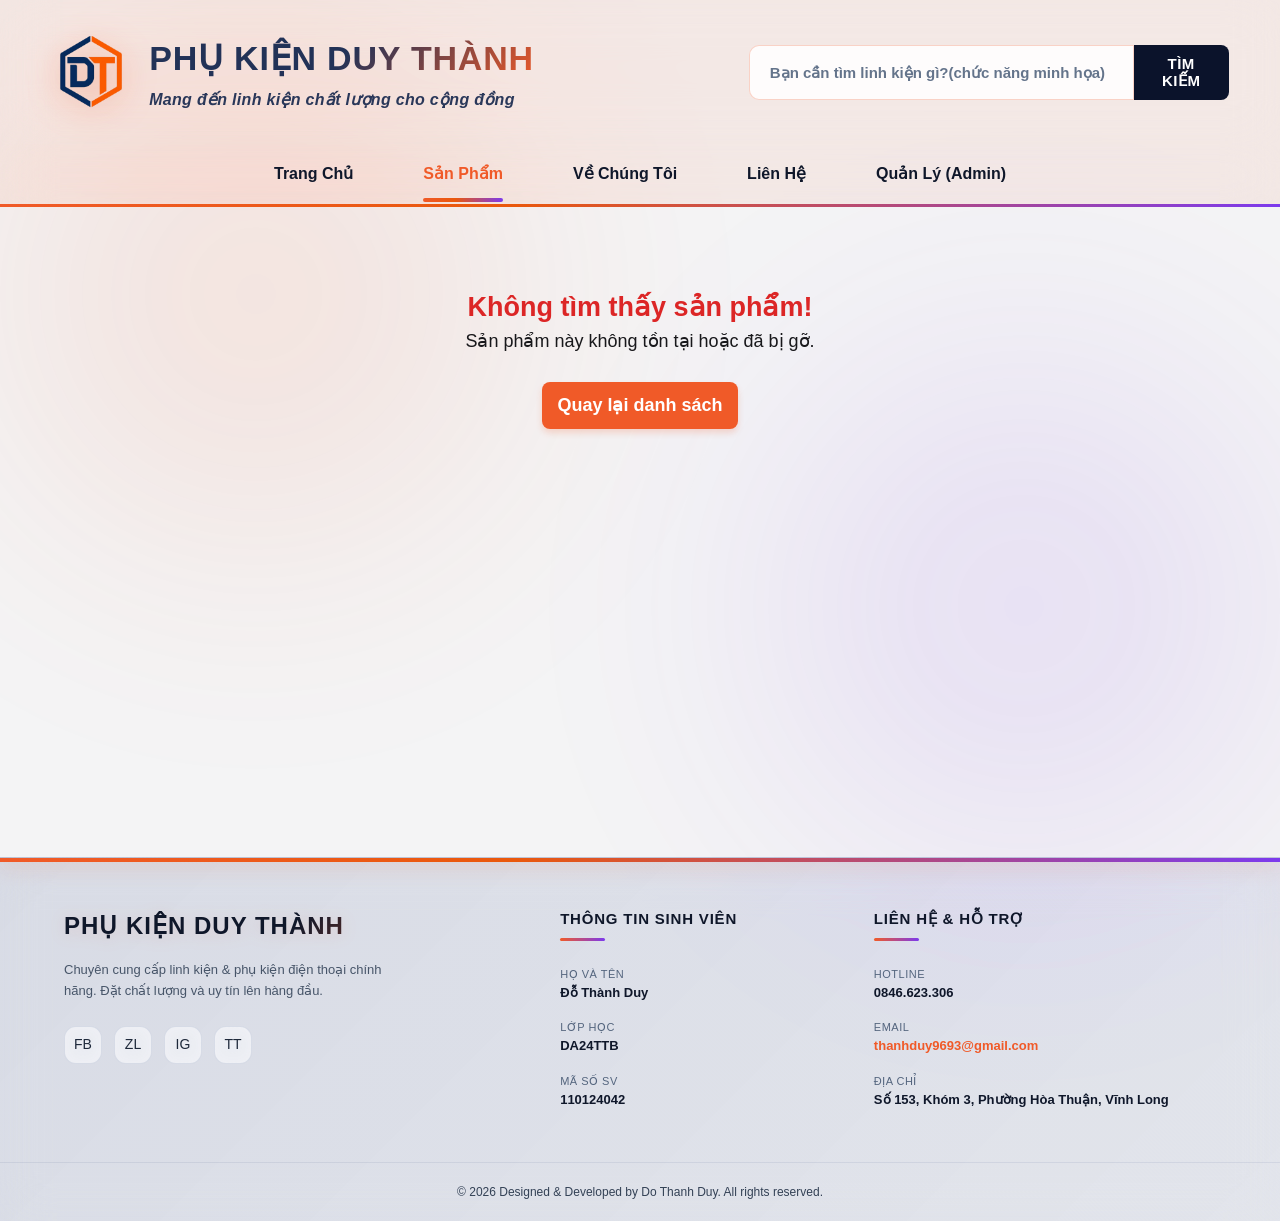
<file: html/chi-tiet.html>
<!DOCTYPE html>
<html lang="vi">
<head>
    <meta charset="UTF-8">
    <meta name="viewport" content="width=device-width, initial-scale=1.0">
    <title>Chi Tiết Sản Phẩm - PHỤ KIỆN DUY THÀNH</title>
    <link rel="stylesheet" href="../css/style.css">
</head>
<body>

<header>
    <div class="container header-container">
        <div class="logo-box">
            <a href="../index.html">
                <img src="../assets/logo.png" alt="PhoneParts Studio Logo" class="logo">
                <div class="brand-text">
                    <h1 class="shop-name">PHỤ KIỆN DUY THÀNH</h1>
                    <span class="slogan">Mang đến linh kiện chất lượng cho cộng đồng</span>
                </div>
            </a>
        </div>

        <div class="search-box">
            <input type="text" placeholder="Bạn cần tìm linh kiện gì?(chức năng minh họa)">
            <button class="btn-search" onclick="alert('Hiện tại không tìm thấy sản phẩm phù hợp!')">
                Tìm kiếm
            </button>
        </div>
    </div>
</header>


    <nav class="main-nav">
        <ul class="nav-links">
            <li><a href="../index.html">Trang Chủ</a></li>
            <li><a href="san-pham.html" class="active">Sản Phẩm</a></li>
            <li><a href="gioi-thieu.html">Về Chúng Tôi</a></li>
            <li><a href="lien-he.html">Liên Hệ</a></li>
            <li><a href="#" onclick="kiemTraAdmin()">Quản Lý (Admin)</a></li>
        </ul>
    </nav>

    <main class="container">

       <div id="error-message" style="display: none; text-align: center; padding: 50px;">
           <h2 style="color: #dc2626;">Không tìm thấy sản phẩm!</h2>
           <p>Sản phẩm này không tồn tại hoặc đã bị gỡ.</p>
           <br>
           <a href="san-pham.html" class="btn">Quay lại danh sách</a>
       </div>


        <div id="detail-content">
            </div>
    </main>

<footer class="main-footer">
    <div class="footer-container">
        <div class="footer-brand-col">
            <h3 class="footer-logo-text">PHỤ KIỆN DUY THÀNH</h3>
            <p class="footer-slogan">Chuyên cung cấp linh kiện & phụ kiện điện thoại chính hãng. Đặt chất lượng và uy tín lên hàng đầu.</p>
            <div class="social-links">
                <a href="http://facebook.com/tkszry" target="_blank" rel="noopener noreferrer" title="Facebook">FB</a>
                <a href="https://zalo.me" target="_blank" rel="noopener noreferrer" title="Zalo">ZL</a>
                <a href="https://www.instagram.com/_thnhrj.dt?igsh=eWxtN2J1NXJzdHN6" target="_blank" rel="noopener noreferrer" title="Instagram">IG</a>
                <a href="https://www.tiktok.com/@dodododo36206?_r=1&_t=ZS-970GPPRVYRe" target="_blank" rel="noopener noreferrer" title="TikTok">TT</a>
            </div>
        </div>

        <div class="footer-info-col">
            <h4 class="footer-heading">THÔNG TIN SINH VIÊN</h4>
            <ul class="footer-list">
                <li><span>Họ và tên</span> <strong>Đỗ Thành Duy</strong></li>
                <li><span>Lớp học</span> <strong>DA24TTB</strong></li>
                <li><span>Mã số SV</span> <strong>110124042</strong></li>
            </ul>
        </div>

        <div class="footer-info-col">
            <h4 class="footer-heading">LIÊN HỆ & HỖ TRỢ</h4>
            <ul class="footer-list">
                <li><span>Hotline</span> <strong>0846.623.306</strong></li>
                <li><span>Email</span> <a href="mailto:thanhduy9693@gmail.com">thanhduy9693@gmail.com</a></li>
                <li><span>Địa chỉ</span> <strong> Số 153, Khóm 3, Phường Hòa Thuận, Vĩnh Long</strong></li>            </ul>
        </div>
    </div>
    
    <div class="footer-bottom">
        <p>© 2026 Designed & Developed by Do Thanh Duy. All rights reserved.</p>
    </div>
</footer>


    <script src="../js/db.js"></script>
    <script src="../js/script.js"></script>

<div id="adminModal" class="modal-admin">

    <div class="modal-content-admin">

        <h3>Đăng nhập Admin</h3>
        <p style="color:#64748b; font-size:14px;">
         Mật khẩu demo: 123456</p>
       <input
       type="password"
       id="adminPassword"
       placeholder="Nhập mật khẩu">

        <div class="modal-buttons">

            <button
                class="btn btn-danger"
                onclick="dongAdminModal()">
                Quay lại
            </button>

            <button
                class="btn"
                onclick="xacNhanAdmin()">
                Xác nhận
            </button>

        </div>
    </div>
</div>
</body>
</html>
</file>
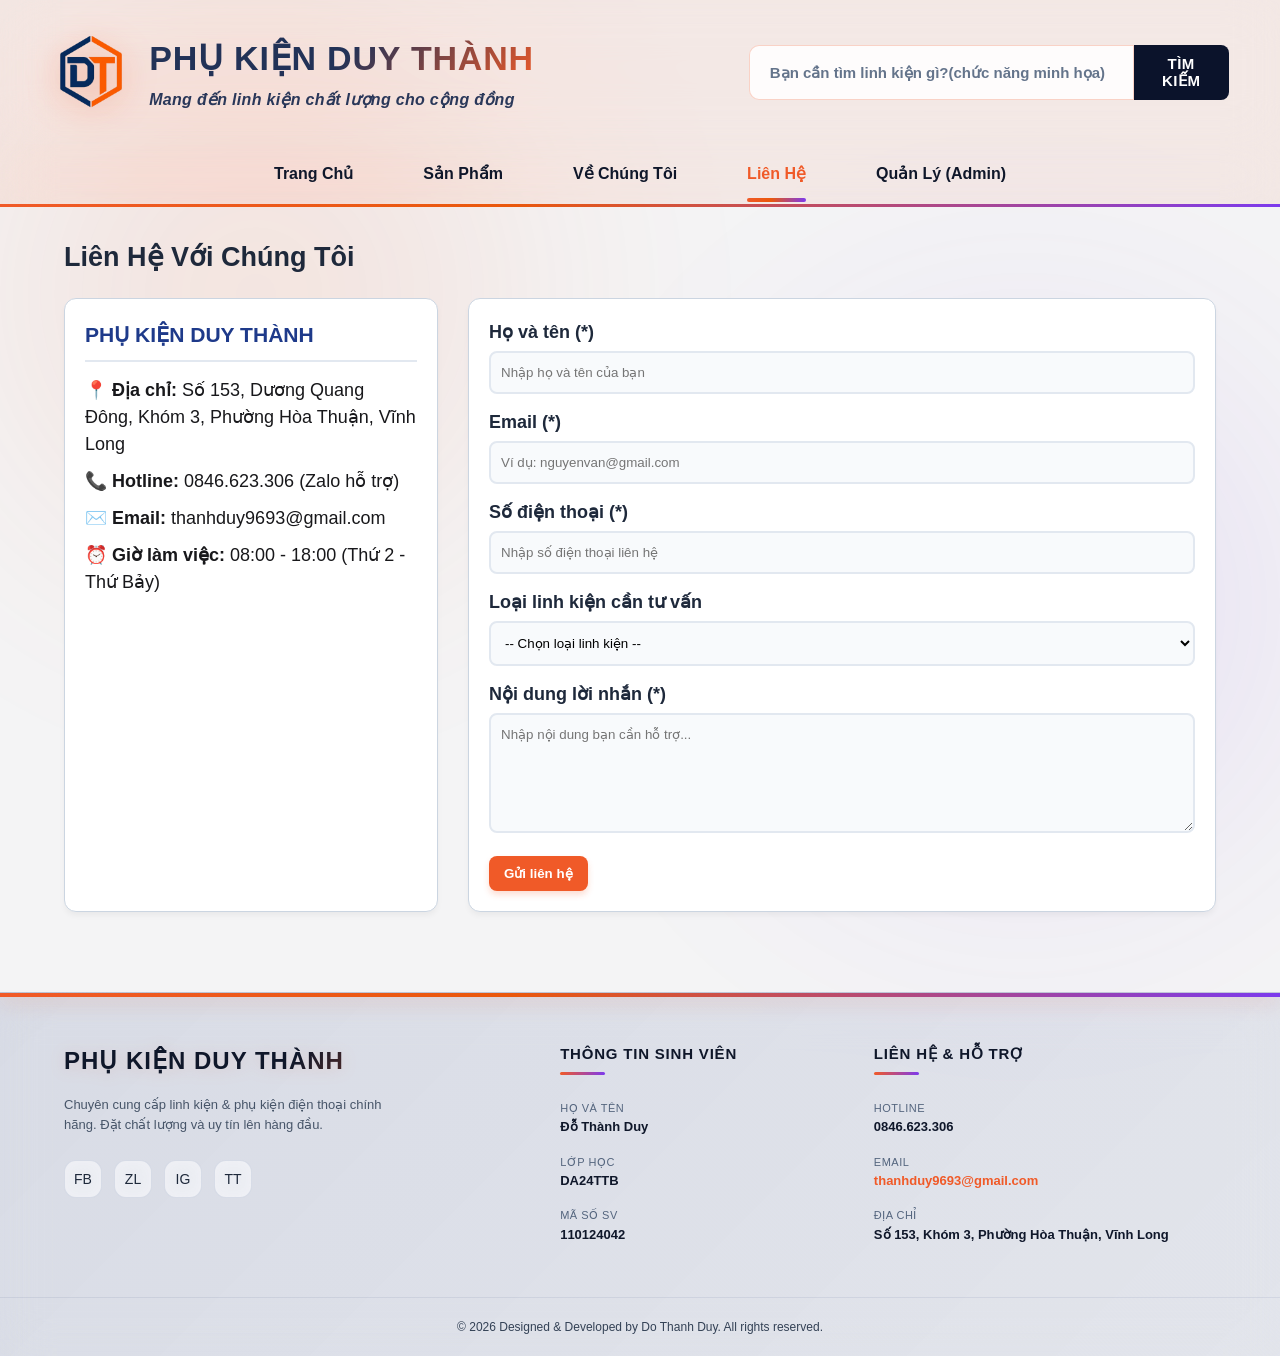
<file: html/lien-he.html>
<!DOCTYPE html>
<html lang="vi">
<head>
    <meta charset="UTF-8">
    <meta name="viewport" content="width=device-width, initial-scale=1.0">
    <title>Liên Hệ - PHỤ KIỆN DUY THÀNH</title>
    <link rel="stylesheet" href="../css/style.css">
</head>
<body>

<header>
    <div class="container header-container">
        <div class="logo-box">
            <a href="../index.html">
                <img src="../assets/logo.png" alt="PhoneParts Studio Logo" class="logo">
                <div class="brand-text">
                    <h1 class="shop-name">PHỤ KIỆN DUY THÀNH</h1>
                    <span class="slogan">Mang đến linh kiện chất lượng cho cộng đồng</span>
                </div>
            </a>
        </div>

        <div class="search-box">
            <input type="text" placeholder="Bạn cần tìm linh kiện gì?(chức năng minh họa)">
            <button class="btn-search" onclick="alert('Hiện tại không tìm thấy sản phẩm phù hợp!')">
                Tìm kiếm
            </button>
        </div>
    </div>
</header>


    <nav class="main-nav">
        <ul class="nav-links">
            <li><a href="../index.html">Trang Chủ</a></li>
            <li><a href="san-pham.html">Sản Phẩm</a></li>
            <li><a href="gioi-thieu.html">Về Chúng Tôi</a></li>
            <li><a href="lien-he.html" class="active">Liên Hệ</a></li>
            <li><a href="#" onclick="kiemTraAdmin()">Quản Lý (Admin)</a></li>
        </ul>
    </nav>

    <main class="container">
        <h2 style="margin-bottom: 20px; color: #1e293b;">Liên Hệ Với Chúng Tôi</h2>
        
        <div class="contact-layout">
            <div class="contact-info">
                <h3>PHỤ KIỆN DUY THÀNH</h3>
                <p style="margin-bottom: 10px;">📍 <strong>Địa chỉ:</strong> Số 153, Dương Quang Đông, Khóm 3, Phường Hòa Thuận, Vĩnh Long</p>
                <p style="margin-bottom: 10px;">📞 <strong>Hotline:</strong> 0846.623.306 (Zalo hỗ trợ)</p>
                <p style="margin-bottom: 10px;">✉️ <strong>Email:</strong> thanhduy9693@gmail.com</p>
                <p style="margin-bottom: 10px;">⏰ <strong>Giờ làm việc:</strong> 08:00 - 18:00 (Thứ 2 - Thứ Bảy)</p>
            </div>

            <div>
                <form id="contactForm">
                    <div class="form-group">
                        <label for="hoTen">Họ và tên (*)</label>
                        <input type="text" id="hoTen" placeholder="Nhập họ và tên của bạn">
                    </div>
                    
                    <div class="form-group">
                        <label for="email">Email (*)</label>
                        <input type="text" id="email" placeholder="Ví dụ: nguyenvan@gmail.com">
                    </div>

                    <div class="form-group">
                        <label for="soDienThoai">Số điện thoại (*)</label>
                        <input type="text" id="soDienThoai" placeholder="Nhập số điện thoại liên hệ">
                    </div>

                    <div class="form-group">
                        <label for="loaiTuVan">Loại linh kiện cần tư vấn</label>
                        <select id="loaiTuVan">
                            <option value="">-- Chọn loại linh kiện --</option>
                            <option value="man-hinh">Màn hình</option>
                            <option value="pin">Pin</option>
                            <option value="phu-kien">Phụ kiện (Sạc, Cáp, Ốp)</option>
                            <option value="khac">Khác</option>
                        </select>
                    </div>

                    <div class="form-group">
                        <label for="loiNhan">Nội dung lời nhắn (*)</label>
                        <textarea id="loiNhan" placeholder="Nhập nội dung bạn cần hỗ trợ..."></textarea>
                    </div>

                    <div id="formMessage" style="margin-bottom: 15px; font-weight: bold; display: none;"></div>

                    <button type="submit" class="btn">Gửi liên hệ</button>
                </form>
            </div>
        </div>
    </main>



<footer class="main-footer">
    <div class="footer-container">
        <div class="footer-brand-col">
            <h3 class="footer-logo-text">PHỤ KIỆN DUY THÀNH</h3>
            <p class="footer-slogan">Chuyên cung cấp linh kiện & phụ kiện điện thoại chính hãng. Đặt chất lượng và uy tín lên hàng đầu.</p>
            <div class="social-links">
                <a href="http://facebook.com/tkszry" target="_blank" rel="noopener noreferrer" title="Facebook">FB</a>
                <a href="https://zalo.me" target="_blank" rel="noopener noreferrer" title="Zalo">ZL</a>
                <a href="https://www.instagram.com/_thnhrj.dt?igsh=eWxtN2J1NXJzdHN6" target="_blank" rel="noopener noreferrer" title="Instagram">IG</a>
                <a href="https://www.tiktok.com/@dodododo36206?_r=1&_t=ZS-970GPPRVYRe" target="_blank" rel="noopener noreferrer" title="TikTok">TT</a>
            </div>
        </div>

        <div class="footer-info-col">
            <h4 class="footer-heading">THÔNG TIN SINH VIÊN</h4>
            <ul class="footer-list">
                <li><span>Họ và tên</span> <strong>Đỗ Thành Duy</strong></li>
                <li><span>Lớp học</span> <strong>DA24TTB</strong></li>
                <li><span>Mã số SV</span> <strong>110124042</strong></li>
            </ul>
        </div>

        <div class="footer-info-col">
            <h4 class="footer-heading">LIÊN HỆ & HỖ TRỢ</h4>
            <ul class="footer-list">
                <li><span>Hotline</span> <strong>0846.623.306</strong></li>
                <li><span>Email</span> <a href="mailto:thanhduy9693@gmail.com">thanhduy9693@gmail.com</a></li>
                <li><span>Địa chỉ</span> <strong> Số 153, Khóm 3, Phường Hòa Thuận, Vĩnh Long</strong></li>            </ul>
        </div>
    </div>
    
    <div class="footer-bottom">
        <p>© 2026 Designed & Developed by Do Thanh Duy. All rights reserved.</p>
    </div>
</footer>


    <script src="../js/db.js"></script>
    <script src="../js/script.js"></script>

<div id="adminModal" class="modal-admin">

    <div class="modal-content-admin">

        <h3>Đăng nhập Admin</h3>
        <p style="color:#64748b; font-size:14px;">
         Mật khẩu demo: 123456</p>
       <input
       type="password"
       id="adminPassword"
       placeholder="Nhập mật khẩu">

        <div class="modal-buttons">

            <button
                class="btn btn-danger"
                onclick="dongAdminModal()">
                Quay lại
            </button>

            <button
                class="btn"
                onclick="xacNhanAdmin()">
                Xác nhận
            </button>

        </div>
    </div>
</div>


</body>
</html>
</file>
<file: css/style.css>
/* =========================
   RESET & BODY
========================= */
:root {
    --chroma-gradient: linear-gradient(135deg, #F05A28, #7C3AED);
    --price-gradient: linear-gradient(135deg, #F05A28, #EF4444);
}

html, body {
    font-size: 18px !important; 
}

* { 
    margin: 0; 
    padding: 0; 
    box-sizing: border-box; 
}

body {
    font-family: 'Be Vietnam Pro', -apple-system, BlinkMacSystemFont, "Segoe UI", Roboto, Helvetica, Arial, sans-serif;
    background: #F4F4F5; 
    color: #18181B; 
    
    line-height: 1.5; 
    position: relative;
    overflow-x: hidden;
    
    -webkit-font-smoothing: antialiased;
    -moz-osx-font-smoothing: grayscale;
    text-rendering: optimizeLegibility;
}

body::before, body::after {
    content: '';
    position: fixed;
    width: 60vw;
    height: 60vw;
    border-radius: 50%;
    filter: blur(120px);
    opacity: 0.15; 
    z-index: -1;
    pointer-events: none;
}

body::before {
    top: -10%; left: -10%;
    background: radial-gradient(circle, #F05A28 0%, transparent 70%);
}

body::after {
    bottom: -10%; right: -10%;
    background: radial-gradient(circle, #7C3AED 0%, transparent 70%);
}




/* =========================
   CONTAINER
========================= */
.container {
    width: 90%; max-width: 1200px; margin: auto;
}





/* ==========================================================================
   1. HOMEPAGE
========================================================================== */

.hero-banner-section {
    max-width: 1200px;
    margin: 40px auto 45px auto;
    width: 92%;
    border-radius: 20px; 
    
    background: linear-gradient(135deg, rgba(30, 41, 59, 0.92) 0%, rgba(15, 23, 42, 0.96) 100%);
    backdrop-filter: blur(12px);
    -webkit-backdrop-filter: blur(12px);
    
    padding: 75px 0;
    text-align: center;
    border: 1px solid rgba(240, 90, 40, 0.15); 
    position: relative;
    overflow: hidden; 
    isolation: isolate;
    
    box-shadow: 0 10px 30px rgba(0, 0, 0, 0.05);
    transition: all 0.4s cubic-bezier(0.16, 1, 0.3, 1);
}

.hero-banner-section:hover {
    transform: translateY(-4px);
    border-color: rgba(240, 90, 40, 0.3);
    box-shadow: 0 20px 40px rgba(240, 90, 40, 0.04);
}

.hero-banner-inside {
    max-width: 740px;
    margin: 0 auto;
    padding: 0 24px;
}

.hero-main-title {
    font-size: 40px;
    font-weight: 800;
    color: #FFFFFF;
    line-height: 1.25;
    letter-spacing: -0.5px;
    margin-bottom: 20px;
    text-shadow: 0 2px 10px rgba(0,0,0,0.2);
}

.hero-desc {
    font-size: 15.5px;
    color: #94A3B8;
    line-height: 1.65;
    margin-bottom: 35px;
}

.btn-hero-cta {
    display: inline-block;
    background: linear-gradient(90deg, #F05A28 0%, #EA580C 40%, #7C3AED 100%);
    color: white !important;
    text-decoration: none;
    padding: 14px 34px;
    font-size: 14.5px;
    font-weight: 700;
    border-radius: 12px;
    box-shadow: 0 4px 20px rgba(240, 90, 40, 0.35);
    position: relative;
    overflow: hidden; 
    transition: all 0.4s cubic-bezier(0.16, 1, 0.3, 1);
}

.btn-hero-cta::before {
    content: '';
    position: absolute;
    top: 0;
    left: -100%;
    width: 50%;
    height: 100%;
    background: linear-gradient(
        90deg,
        rgba(255, 255, 255, 0) 0%,
        rgba(255, 255, 255, 0.4) 50%,
        rgba(255, 255, 255, 0) 100%
    );
    transform: skewX(-25deg); 
    transition: left 0.6s ease-in-out;
}

.btn-hero-cta:hover {
    transform: translateY(-3px) scale(1.02);
    box-shadow: 0 8px 25px rgba(240, 90, 40, 0.55);
    filter: brightness(1.05);
}

.btn-hero-cta:hover::before {
    left: 200%;
}


/* ==========================================================================
   2. KHỐI DANH MỤC NHANH
========================================================================== */

.quick-cat-section {
    max-width: 1200px;
    margin: 0 auto 50px auto;
    width: 92%;
}

.quick-cat-grid {
    display: grid;
    grid-template-columns: repeat(4, 1fr);
    gap: 20px;
}

.cat-glass-box {
    display: flex;
    flex-direction: column;
    align-items: center;
    justify-content: center;
    padding: 30px 20px;
    
    background: linear-gradient(135deg, rgba(30, 41, 59, 0.8) 0%, rgba(15, 23, 42, 0.85) 100%);
    backdrop-filter: blur(10px);
    -webkit-backdrop-filter: blur(10px);
    border: 1px solid rgba(240, 90, 40, 0.15);
    border-radius: 16px;
    
    text-decoration: none !important;
    text-align: center;
    box-shadow: 0 4px 20px rgba(0, 0, 0, 0.05);
    transition: all 0.3s cubic-bezier(0.16, 1, 0.3, 1);
}

.cat-emoji {
    font-size: 32px;
    margin-bottom: 15px;
    display: inline-block;
    transition: transform 0.3s ease;
}

.cat-glass-box h4 {
    margin: 0;
    font-size: 16px;
    font-weight: 700;
    color: #FFFFFF !important;
    line-height: 1.4;
}

.cat-glass-box:hover {
    transform: translateY(-5px);
    border-color: rgba(240, 90, 40, 0.45);
    box-shadow: 0 12px 30px rgba(240, 90, 40, 0.15);
    background: linear-gradient(135deg, rgba(30, 41, 59, 0.9) 0%, rgba(15, 23, 42, 0.95) 100%);
}

.cat-glass-box:hover .cat-emoji {
    transform: scale(1.15) rotate(5deg);
}


@media (max-width: 992px) {
    .quick-cat-grid {
        grid-template-columns: repeat(2, 1fr);
        gap: 15px;
    }
}

@media (max-width: 768px) {
    .hero-banner-section { 
        width: 95%; 
        padding: 55px 0; 
        margin-top: 20px; 
    }
    .hero-main-title { font-size: 28px; }
    .hero-desc { font-size: 14px; }
}

@media (max-width: 480px) {
    .cat-glass-box {
        padding: 20px 11px;
    }
    .cat-glass-box h4 {
        font-size: 13.5px;
    }
    .cat-emoji {
        font-size: 26px;
        margin-bottom: 10px;
    }
}

body {
    overflow-x: hidden;
    margin: 0;
    padding: 0;
}

@keyframes cssFadeInPage {
    0% {
        opacity: 0;
        transform: translateY(12px);
    }
    100% {
        opacity: 1;
        transform: translateY(0);
    }
}

.page-wrapper-animate {
    opacity: 0;
    animation: cssFadeInPage 0.4s cubic-bezier(0.25, 1, 0.5, 1) forwards;
}

/* ==========================================================================
HEADER & NAVIGATION 
========================================================================== */

:root {
    --chroma-gradient: linear-gradient(90deg, #F05A28 0%, #EA580C 40%, #7C3AED 100%);
}

header, nav {
    background: rgba(240, 90, 40, 0.07) !important; 
    backdrop-filter: blur(25px) saturate(150%);
    -webkit-backdrop-filter: blur(25px) saturate(150%);
}

header { 
    padding: 32px 0; 
    border-bottom: none;
    position: relative;
}

.header-container {
    display: flex; 
    align-items: center; 
    justify-content: space-between; 
    gap: 30px; 
    width: 92%; 
    max-width: 1200px;
    margin: auto;
}

.logo-box a {
    display: flex; 
    align-items: center; 
    gap: 18px; 
    text-decoration: none;
    position: relative;
    padding: 0;           
    background: none;   
    border-radius: 0;
    border: none;         
    box-shadow: none;  
    transition: transform 0.3s cubic-bezier(0.16, 1, 0.3, 1);
}

.brand-text {
    display: flex;
    flex-direction: column;
    gap: 4px;
}

.logo-box img { 
    height: 80px; 
    width: auto;
    border-radius: 8px; 
    filter: drop-shadow(0 6px 16px rgba(240, 90, 40, 0.35));
}

.shop-name {
    font-family: 'Segoe UI', Tahoma, Geneva, Verdana, sans-serif;
    font-size: 34px; 
    font-weight: 900; 
    text-transform: uppercase;
    background: linear-gradient(135deg, #223257 50%, #F05A28 100%); 
    -webkit-background-clip: text;
    -webkit-text-fill-color: transparent;
    margin: 0; 
    letter-spacing: 0.8px;
}

.slogan {
    font-family: 'Segoe UI', Tahoma, Geneva, Verdana, sans-serif;
    font-size: 16px;
    font-weight: 600;
    font-style: italic;
    color: #1e2e52;
    margin: 0;
    letter-spacing: 0.3px;
    opacity: 0.95;
}

.logo-box a:hover {
    transform: translateY(-3px) scale(1.02); 
}

.search-box { 
    flex: 1; 
    max-width: 480px; 
    display: flex; 
}

.search-box input {
    width: 100%; 
    padding: 14px 20px; 
    background: rgba(255, 255, 255, 0.85); 
    border: 1px solid rgba(240, 90, 40, 0.25); 
    border-radius: 10px 0 0 10px; 
    outline: none;
    color: #0F172A; 
    font-family: inherit;
    font-size: 15px; 
    font-weight: 600;
    transition: all 0.3s ease;
}

.search-box input::placeholder { 
    color: #64748B; 
}

.search-box input:focus {
    border-color: #F05A28;
    box-shadow: 0 0 15px rgba(240, 90, 40, 0.15); 
    background: #FFFFFF;
}

.btn-search {
    padding: 14px 26px;
    background: var(--chroma-gradient);
    color: white; 
    border: none; 
    border-radius: 0 10px 10px 0;
    cursor: pointer; 
    font-weight: 800; 
    font-size: 15px; 
    text-transform: uppercase;
    letter-spacing: 0.5px;
    transition: opacity 0.3s ease;
}

.btn-search:hover { 
    opacity: 0.9; 
}

.cart-box a {
    text-decoration: none; 
    font-weight: 700;
    display: flex; 
    align-items: center; 
    gap: 10px; 
    padding: 14px 22px; 
    background: rgba(255, 255, 255, 0.7); 
    color: #0F172A; 
    border-radius: 10px; 
    font-size: 15px; 
    border: 1px solid rgba(240, 90, 40, 0.2);
    transition: all 0.3s ease;
}

.cart-box a:hover {
    border-color: #F05A28;
    color: #F05A28;
    background: #FFFFFF;
}

.cart-count { 
    color: #F05A28; 
    font-weight: 800;
}

nav { 
    position: sticky; 
    top: 0; 
    z-index: 999; 
    padding: 2px 0; 
    border-bottom: 3.5px solid transparent; 
    border-image: var(--chroma-gradient) 1;
}

nav ul { 
    display: flex; 
    justify-content: center; 
    list-style: none; 
    padding: 0; 
    margin: 0; 
}

nav a {
    display: block; 
    font-size: 16px; 
    color: #0F172A; 
    text-decoration: none; 
    margin: 0 35px; 
    padding: 16px 0;
    font-weight: 700; 
    position: relative; 
    transition: all 0.2s ease;
}

nav a::after {
    content: ''; 
    position: absolute; 
    bottom: 0; 
    left: 0;
    width: 0; 
    height: 4px;
    background: var(--chroma-gradient);
    border-radius: 99px;
    transition: width 0.3s cubic-bezier(0.16, 1, 0.3, 1);
}

nav a:hover, nav a.active { 
    color: #F05A28;
}

nav a:hover::after, nav a.active::after { 
    width: 100%; 
}



/* =========================
   MAIN
========================= */
main { min-height: 600px; padding: 30px 0; }










/* ==========================================================================
   CARD SẢN PHẨM: 
========================================================================= */

:root {
    --chroma-gradient: linear-gradient(90deg, #F05A28 0%, #EA580C 40%, #7C3AED 100%);
    --price-gradient: linear-gradient(135deg, #F05A28 0%, #DC2626 100%);
}

.product-grid {
    display: grid; 
    grid-template-columns: repeat(auto-fill, minmax(260px, 1fr)); 
    gap: 24px; 
}

.card {
    background: linear-gradient(rgba(255, 255, 255, 0.45), rgba(255, 255, 255, 0.45)) padding-box,
                linear-gradient(135deg, rgba(255, 255, 255, 0.6), rgba(255, 255, 255, 0.1)) border-box;
    backdrop-filter: blur(12px); 
    -webkit-backdrop-filter: blur(12px);
    border: 1px solid transparent; 
    border-radius: 16px; 
    display: flex; 
    flex-direction: column; 
    overflow: hidden; 
    position: relative;
    transition: all 0.4s cubic-bezier(0.175, 0.885, 0.32, 1.275);
}

.card:hover {
    transform: translateY(-6px);
    background: linear-gradient(rgba(255, 255, 255, 0.65), rgba(255, 255, 255, 0.65)) padding-box,
                var(--chroma-gradient) border-box;
    box-shadow: 0 12px 30px rgba(240, 90, 40, 0.12); 
}

.card img { 
    width: calc(100% - 24px);
    height: 190px; 
    object-fit: contain;
    
    margin: 12px auto 0 auto;
    padding: 12px;
    
    background: #FFFFFF; 
    
    border-radius: 12px; 
    
    box-shadow: 0 2px 8px rgba(0, 0, 0, 0.04);
    
    transition: all 0.4s ease;
}

.card:hover img {
    background: #FFFFFF;
    transform: scale(1.02); 
}

.card-body { 
    padding: 20px 18px;
    display: flex; 
    flex-direction: column; 
    flex-grow: 1; 
}

.card h3 {
    font-size: 15px; 
    font-weight: 700;
    line-height: 1.4;
    margin-bottom: 8px;
    color: #1E293B;
}

.price {
    background: var(--price-gradient);
    -webkit-background-clip: text; 
    -webkit-text-fill-color: transparent;
    font-weight: 900; 
    font-size: 18px; 
    margin-bottom: 15px;
}

.card-body .btn {
    margin-top: auto; 
    width: 100%;
    background: var(--chroma-gradient); 
    color: white;
    border: none; 
    border-radius: 10px; 
    padding: 12px 15px;
    font-size: 14px;
    font-weight: bold; 
    cursor: pointer;
    
    opacity: 0; 
    visibility: hidden; 
    transform: translateY(15px);
    transition: all 0.4s cubic-bezier(0.175, 0.885, 0.32, 1.275);
}

.card:hover .btn {
    opacity: 1; 
    visibility: visible; 
    transform: translateY(0); 
    box-shadow: 0 4px 15px rgba(240, 90, 40, 0.3);
}

.card-body .btn:hover {
    filter: brightness(1.1); 
}


/* =========================
   BUTTON
========================= */
.btn {
    display: inline-flex;
    justify-content: center;
    align-items: center;
    padding: 10px 15px;
    background: #F05A28;
    color: white;
    text-decoration: none;
    border: none;
    border-radius: 8px;
    cursor: pointer;
    font-weight: bold;
    transition: all 0.3s ease;
    box-shadow: 0 4px 6px rgba(240, 90, 40, 0.2);
}

.btn:active {
    transform: scale(0.98); 
}

.btn:hover { box-shadow: 0 4px 15px rgba(124, 58, 237, 0.4); }

.btn-search {
    padding: 10px 20px;
    background: #0B132B; 
    color: white;
    border: none;
    border-radius: 0 8px 8px 0;
    cursor: pointer;
    font-weight: bold;
    transition: background 0.3s ease;
}

.btn-search:hover {
    background: #1C2541;
}

.btn-danger{
    background: linear-gradient(135deg, #ef4444, #dc2626);
    box-shadow: 0 4px 6px -1px rgba(239, 68, 68, 0.3);
}

.btn-danger:hover{
    background: linear-gradient(135deg, #dc2626, #b91c1c);
}

.btn-warning{
    background: linear-gradient(135deg, #f59e0b, #d97706);
    color: white;
    box-shadow: 0 4px 6px -1px rgba(245, 158, 11, 0.3);
}

.btn-warning:hover{
    background: linear-gradient(135deg, #d97706, #b45309);
}



/* =========================
   CHI TIẾT SẢN PHẨM
========================= */
.detail-container{
    display:grid;
    grid-template-columns:1fr 1fr;
    gap:30px;
    background: white;
    padding: 20px;
    border-radius: 12px;
    box-shadow: 0 4px 6px -1px rgba(0,0,0,0.05);
    border: 1px solid #cbd5e1;
}

.detail-image img{
    width:100%;
    border-radius:10px;
    box-shadow: 0 2px 8px rgba(0,0,0,0.05);
}

.detail-info h1{
    margin-bottom:15px;
    color: #0f172a;
}

.detail-info p{
    margin-bottom:10px;
    color: #475569;
}

.detail-price{
    color: #ef4444;
    font-size: 28px;
    font-weight: bold;
    background: #fef2f2;
    display: inline-block;
    padding: 5px 15px;
    border-radius: 8px;
    border: 1px solid #fecaca;
    margin-bottom: 10px;
}



/* =========================
   FORM
========================= */
form{
    background:white;
    padding:20px;
    border-radius:12px;
    box-shadow: 0 4px 6px -1px rgba(0,0,0,0.05);
    border: 1px solid #cbd5e1;
}

.form-group{
    margin-bottom:15px;
}

label{
    display:block;
    margin-bottom:5px;
    font-weight:bold;
    color: #1e293b;
}

input,
select,
textarea{
    width:100%;
    padding:12px 10px; 
    border:2px solid #e2e8f0;
    border-radius:8px;
    font-family: inherit;
    transition: all 0.3s ease;
    background: #f8fafc;
}

input:focus,
select:focus,
textarea:focus {
    outline: none;
    border-color: #3b82f6;
    background: #ffffff;
    box-shadow: 0 0 0 3px rgba(59, 130, 246, 0.15); 
}

textarea{
    resize:vertical;
    min-height:120px;
}


/* ===========================================================================
   CONTACT
============================================================================== */
.contact-layout{
    display:grid;
    grid-template-columns:1fr 2fr;
    gap:30px;
}

.contact-info {
    background: white;
    padding: 20px;
    border-radius: 12px;
    box-shadow: 0 4px 6px -1px rgba(0,0,0,0.05);
    border: 1px solid #cbd5e1;
}

.contact-info h3 {
    margin-bottom: 15px;
    color: #1e3a8a;
    border-bottom: 2px solid #e2e8f0;
    padding-bottom: 10px;
}



/* ===========================================================================
   TABLE ADMIN 
============================================================================== */
table{
    width:100%;
    border-collapse:collapse;
    background:white;
    border-radius: 10px;
    overflow: hidden;
    box-shadow: 0 4px 6px -1px rgba(0,0,0,0.05);
}

table th,
table td{
    border:1px solid #cbd5e1; 
    padding:12px 10px;
    text-align:center;
    vertical-align: middle;
}

table th{
    background: linear-gradient(135deg, #1e3a8a 0%, #0f172a 100%);
    color:white;
    text-transform: uppercase;
    font-size: 13px;
    letter-spacing: 0.5px;
}

table th:nth-last-child(3) { width: 140px; }
table th:nth-last-child(2) { width: 130px; }
table th:nth-last-child(1) { width: 160px; }

table td:nth-last-child(3),
table td:nth-last-child(2) {
    white-space: nowrap;
}

table td:nth-last-child(1) {
    white-space: nowrap;
}

table td button, table td .btn, table td a {
    display: inline-block;
    margin: 0 4px !important; 
    vertical-align: middle;
}

table tr:hover {
    background-color: #f8fafc;
}

.admin-image{
    width:80px;
    height:60px;
    object-fit:cover;
    border-radius: 6px;
    box-shadow: 0 2px 4px rgba(0,0,0,0.1);
}

.badge {
    display: inline-block;
    padding: 6px 14px; 
    border-radius: 20px;
    font-size: 12px;
    font-weight: bold;
    white-space: nowrap; 
}
.badge-active {
    background: #dcfce7;
    color: #166534;
}
.badge-hidden {
    background: #fee2e2;
    color: #991b1b;
}




/* ==========================================================================
FOOTER
========================================================================== */

.main-footer {
    position: relative;
    
    background: linear-gradient(135deg, rgba(14, 42, 107, 0.12) 0%, rgba(20, 50, 120, 0.08) 100%),
                linear-gradient(45deg, rgba(255,255,255,0.01) 25%, transparent 25%, transparent 50%, rgba(255,255,255,0.01) 50%, rgba(255,255,255,0.01) 75%, transparent 75%, transparent);
    background-size: 100% 100%, 4px 4px; 
    
    backdrop-filter: blur(24px) saturate(180%);
    -webkit-backdrop-filter: blur(24px) saturate(180%);
    
    color: #1E293B;            
    padding: 50px 0 0 0;       
    margin-top: 50px;    
    overflow: hidden;
    border-top: 1px solid rgba(14, 42, 107, 0.15); 
}

.main-footer::before {
    content: '';
    position: absolute;
    top: 0;
    left: 0;
    width: 100%;
    height: 4px;
    background: linear-gradient(90deg, #F05A28 0%, #EA580C 40%, #7C3AED 100%);
    box-shadow: 0 2px 20px rgba(240, 90, 40, 0.4); 
}

.main-footer .footer-container {
    display: grid;
    grid-template-columns: 2fr 1.2fr 1.5fr; 
    gap: 40px; 
    width: 90%;
    max-width: 1200px;
    margin: 0 auto;
    align-items: start;
    padding-bottom: 35px;
}

.footer-logo-text {
    background: linear-gradient(135deg, #0F172A 50%, #F05A28 100%);
    background-clip: text;
    -webkit-background-clip: text;
    -webkit-text-fill-color: transparent;
    font-size: 24px; 
    font-weight: 800;
    margin-bottom: 16px; 
    letter-spacing: 1px;
    filter: drop-shadow(0 2px 8px rgba(240, 90, 40, 0.15));
}

.footer-slogan {
    line-height: 1.6;
    margin-bottom: 24px; 
    font-size: 13px; 
    max-width: 320px;
    color: #475569;          
}

.social-links {
    display: flex;
    gap: 12px;
}

.social-links a {
    display: flex;
    justify-content: center;
    align-items: center;
    width: 38px; 
    height: 38px;
    background: rgba(255, 255, 255, 0.65); 
    backdrop-filter: blur(8px);
    -webkit-backdrop-filter: blur(8px);
    color: #1E293B;            
    text-decoration: none;
    border-radius: 12px;       
    font-size: 14px;
    border: 1px solid rgba(14, 42, 107, 0.1); 
    transition: all 0.4s cubic-bezier(0.16, 1, 0.3, 1); 
}

.social-links a:hover {
    background: linear-gradient(135deg, #F05A28 0%, #7C3AED 100%); 
    color: #FFFFFF;            
    border-color: rgba(255, 255, 255, 0.3);
    transform: translateY(-4px) scale(1.05); 
    box-shadow: 0 8px 20px rgba(240, 90, 40, 0.25); 
}

.footer-heading {
    color: #0F172A;            
    font-size: 15px;
    font-weight: 700;
    margin-bottom: 26px; 
    text-transform: uppercase;
    letter-spacing: 0.8px;
    position: relative;
    padding-bottom: 10px;
}

.footer-heading::after {
    content: '';
    position: absolute;
    left: 0;
    bottom: 0;
    width: 45px;
    height: 3px;
    background: linear-gradient(90deg, #F05A28, #7C3AED); 
    border-radius: 2px;
}

.footer-list {
    list-style: none;
    padding: 0;
    margin: 0;
}

.footer-list li {
    margin-bottom: 18px; 
    font-size: 13px;
    line-height: 1.4;
    display: flex;
    flex-direction: column;
}

.footer-list li span {
    font-size: 11px;
    color: #54657E;          
    text-transform: uppercase;
    letter-spacing: 0.5px;
    margin-bottom: 2px;
}

.footer-list li strong {
    color: #0F172A;          
    font-weight: 700;
}

.footer-list a {
    color: #F05A28;            
    text-decoration: none;
    font-weight: 600;
    position: relative;
    display: inline-block;
    transition: color 0.3s ease;
}

.footer-list a:hover {
    color: #7C3AED;            
}

.footer-bottom {
    background: transparent; 
    backdrop-filter: none;
    -webkit-backdrop-filter: none;
    text-align: center;
    padding: 20px 0; 
    border-top: 1px solid rgba(14, 42, 107, 0.08); 
}

.footer-bottom p {
    margin: 0;
    font-size: 12px;
    color: #334155;            
}

@media (max-width: 768px) {
    .main-footer {
        padding-top: 35px;
    }
    .main-footer .footer-container {
        grid-template-columns: 1fr;
        gap: 25px; 
        text-align: center;
        padding-bottom: 25px;
    }
    .footer-heading::after {
        left: 50%;
        transform: translateX(-50%);
    }
    .social-links {
        justify-content: center;
    }
    .footer-slogan {
        margin: 0 auto 15px auto;
    }
    .footer-list li {
        align-items: center;
    }
}


@media (max-width: 768px) {
    .header-container {
        flex-direction: column;
        text-align: center;
    }
    .banner {
        justify-content: center;
    }
    .footer-container {
        flex-direction: column;
        text-align: center;
    }
    .footer-left, .footer-right {
        text-align: center;
    }
}




/* ==========================================================================
   BỘ LỌC SẢN PHẨM
   ========================================================================== */
.product-header {
    display: flex;
    justify-content: space-between;
    align-items: center;
    margin-bottom: 25px;
    padding-bottom: 15px;
    border-bottom: 2px solid #e2e8f0;
}

.filter-box {
    display: flex;
    align-items: center;
    gap: 10px;
}

.filter-box label {
    font-weight: 600;
    color: #475569;
    font-size: 14px;
    margin: 0;
}

.filter-box select {
    padding: 8px 15px;
    border: 1px solid #cbd5e1;
    border-radius: 8px;
    background-color: #ffffff;
    color: #1e293b;
    font-family: inherit;
    font-size: 14px;
    font-weight: 600;
    outline: none;
    cursor: pointer;
    transition: all 0.3s ease;
    box-shadow: 0 2px 4px rgba(0,0,0,0.02);
}

.filter-box select:focus {
    border-color: #2563eb;
    box-shadow: 0 0 0 3px rgba(37, 99, 235, 0.1);
}

#gioHangContainer,
#formDatHangContainer{
    margin-top:20px;
}

#gioHangContainer h3,
#formDatHangContainer h3{
    margin-bottom:15px;
    color:#1e293b;
}

#formDatHang{
    margin-top:15px;
}



/* =======================================================
   POPUP ĐĂNG NHẬP ADMIN 
======================================================= */

.modal-admin {
    display: none;
    position: fixed !important;
    top: 0 !important;
    left: 0 !important;
    width: 100vw !important;
    height: 100vh !important; 
    background: rgba(15, 23, 42, 0.6) !important; 
    backdrop-filter: blur(4px);
    display: flex; 
    justify-content: center;
    align-items: center;
    z-index: 999999 !important; 
}
.modal-admin[style*="display: none"], 
.modal-admin:not([style*="display: flex"]) {
    display: none !important;
}

.modal-content-admin {
    background: #fff;
    padding: 25px;
    width: 350px;
    border-radius: 12px;
    box-shadow: 0 20px 25px -5px rgba(0, 0, 0, 0.1), 0 10px 10px -5px rgba(0, 0, 0, 0.04);
    
    position: relative; 
    margin: auto; 
}

.modal-content-admin h3 {
    margin-top: 0;
    margin-bottom: 15px;
    color: #1e293b;
    font-size: 18px;
    font-weight: 700;
}

.modal-content-admin input {
    width: 100%;
    padding: 11px 12px;
    margin-bottom: 15px;
    border: 1px solid #cbd5e1;
    border-radius: 6px;
    box-sizing: border-box; 
}

.modal-buttons {
    display: flex;
    justify-content: space-between;
    gap: 10px;
}




/* ==========================================================================
   PAGE: GIỚI THIỆU
========================================================================== */

.editorial-about-layout {
    max-width: 1050px;
    margin: 80px auto;
    padding: 0 24px;
    color: #0F172A; 
    font-size: 16px;
}

.editorial-hero {
    text-align: center;
    margin-bottom: 70px;
    background: rgba(255, 255, 255, 0.25);
    backdrop-filter: blur(10px);
    -webkit-backdrop-filter: blur(10px);
    border: 1px solid rgba(255, 255, 255, 0.4);
    padding: 40px;
    border-radius: 20px;
    
    box-shadow: 0 4px 20px rgba(0, 0, 0, 0.01);
    transition: all 0.4s cubic-bezier(0.16, 1, 0.3, 1);
}

.editorial-hero:hover {
    transform: translateY(-5px);
    background: rgba(255, 255, 255, 0.35);
    border-color: rgba(255, 255, 255, 0.7);
    box-shadow: 0 20px 40px rgba(15, 23, 42, 0.04);
}

.editorial-tag {
    font-size: 13px;
    font-weight: 800;
    color: #F05A28;
    letter-spacing: 3px;
    text-transform: uppercase;
    display: block;
    margin-bottom: 14px;
}

.editorial-main-title {
    font-size: 46px; 
    font-weight: 800;
    color: #020617; 
    letter-spacing: -1px;
    line-height: 1.1;
    margin-bottom: 24px;
}

.editorial-lead-text {
    font-size: 18px;
    color: #334155; 
    max-width: 760px;
    margin: 0 auto 35px auto;
    line-height: 1.6;
}

.editorial-divider-gradient {
    width: 80px;
    height: 4px;
    background: linear-gradient(90deg, #F05A28, #7C3AED);
    margin: 0 auto 35px auto;
    border-radius: 2px;
    transition: width 0.3s ease;
}

.editorial-hero:hover .editorial-divider-gradient {
    width: 120px;
}

.editorial-commitments {
    display: flex;
    justify-content: center;
    gap: 35px;
}

.commit-item {
    font-size: 14px;
    letter-spacing: 1px;
    color: #020617;
    transition: transform 0.3s ease, color 0.3s ease;
}

.commit-item:hover {
    transform: translateY(-2px);
    color: #F05A28;
}

.editorial-grid-content {
    display: grid;
    grid-template-columns: 1fr 1.3fr;
    gap: 50px;
    margin-bottom: 80px;
    padding: 45px 35px; 
    background: rgba(255, 255, 255, 0.35);
    backdrop-filter: blur(12px);
    -webkit-backdrop-filter: blur(12px);
    border-radius: 20px;
    border: 1px solid rgba(255, 255, 255, 0.5);
    box-shadow: 0 4px 20px rgba(0, 0, 0, 0.01);

    transition: all 0.4s cubic-bezier(0.16, 1, 0.3, 1);
}

.editorial-grid-content:hover {
    transform: translateY(-4px);
    border-color: rgba(240, 90, 40, 0.2);
    box-shadow: 0 20px 40px rgba(240, 90, 40, 0.02);
}

.editorial-question {
    font-size: 28px; 
    font-weight: 800;
    color: #020617; 
    line-height: 1.3;
    letter-spacing: -0.5px;
}

.editorial-paragraph {
    font-size: 16.5px; 
    color: #1E293B;
    line-height: 1.8;
    margin-bottom: 18px;
}

.editorial-paragraph strong {
    color: #020617;
    font-weight: 700;
}


.editorial-categories-section {
    margin-bottom: 80px;
    padding: 20px;
}

.editorial-section-title {
    font-size: 16px; /* Tăng size */
    font-weight: 800;
    text-transform: uppercase;
    color: #334155; /* Chữ tối màu hơn rõ rệt */
    letter-spacing: 2px;
    margin-bottom: 40px;
}

.editorial-categories-flex {
    display: grid;
    grid-template-columns: repeat(3, 1fr);
    gap: 35px;
}

.category-text-block {
    position: relative;
    padding: 25px 20px;
    background: rgba(255, 255, 255, 0.4);
    backdrop-filter: blur(8px);
    -webkit-backdrop-filter: blur(8px);
    border-radius: 16px;
    border: 1px solid rgba(255, 255, 255, 0.6);
    box-shadow: 0 2px 10px rgba(0,0,0,0.01);
    transition: all 0.4s cubic-bezier(0.16, 1, 0.3, 1);
}

.category-text-block:hover {
    transform: translateY(-6px);
    background: #FFFFFF;
    border-color: #F05A28; 
    box-shadow: 0 15px 30px rgba(240, 90, 40, 0.06);
}

.block-num {
    font-size: 14px; 
    font-weight: 800;
    color: #F05A28;
    display: block;
    margin-bottom: 12px;
    font-family: monospace;
    transition: transform 0.3s ease;
}

.category-text-block:hover .block-num {
    transform: translateY(-2px);
}

.category-text-block h4 {
    font-size: 19px;
    font-weight: 800;
    color: #020617;
    margin-bottom: 12px;
}

.category-text-block p {
    font-size: 15px; 
    color: #334155;
    line-height: 1.6;
}


.editorial-testimonial {
    text-align: center;
    max-width: 850px;
    margin: 0 auto 80px auto;
    position: relative;
    padding: 40px;
    background: rgba(255, 255, 255, 0.45);
    backdrop-filter: blur(12px);
    -webkit-backdrop-filter: blur(12px);
    border-radius: 20px;
    border: 1px solid rgba(255, 255, 255, 0.6);
    
    transition: all 0.4s cubic-bezier(0.16, 1, 0.3, 1);
}


.editorial-testimonial:hover {
    transform: translateY(-4px);
    border-color: rgba(124, 58, 237, 0.2);
    box-shadow: 0 20px 40px rgba(124, 58, 237, 0.03);
}

.quote-mark {
    font-family: Georgia, serif;
    font-size: 110px; 
    color: rgba(240, 90, 40, 0.25);
    line-height: 1;
    display: block;
    height: 45px;
    margin-bottom: 0px;
    transition: transform 0.4s ease;
}

.editorial-testimonial:hover .quote-mark {
    transform: scale(1.1) translateY(-2px);
}

.editorial-quote {
    font-size: 24px;
    font-style: italic;
    font-weight: 600;
    color: #020617; 
    line-height: 1.6;
    margin-bottom: 20px;
}

.editorial-author {
    font-style: normal;
    font-size: 15px;
    font-weight: 700;
    color: #1E293B;
}

.editorial-author span {
    font-weight: 500;
    color: #475569;
}


.editorial-contact-strip {
    display: grid;
    grid-template-columns: repeat(3, 1fr);
    gap: 20px;
    padding: 30px 20px;
    border-top: 2px solid rgba(0, 0, 0, 0.08);
}

.strip-item {
    display: flex;
    flex-direction: column;
    gap: 6px;
    transition: transform 0.3s ease;
}


.strip-item:hover {
    transform: translateX(4px);
}

.strip-item label {
    font-size: 11px;
    font-weight: 800;
    color: #475569;
    letter-spacing: 1px;
}

.strip-item span {
    font-size: 15.5px;
    font-weight: 700;
    color: #020617;
    transition: color 0.2s ease;
}

.strip-item:hover span {
    color: #F05A28;
}


@media (max-width: 768px) {
    .editorial-main-title { font-size: 34px; }
    .editorial-lead-text { font-size: 16px; }
    .editorial-commitments { flex-direction: column; gap: 12px; align-items: center; }
    .editorial-grid-content { grid-template-columns: 1fr; gap: 25px; padding: 25px 20px; }
    .editorial-categories-flex { grid-template-columns: 1fr; gap: 25px; }
    .editorial-contact-strip { grid-template-columns: 1fr; gap: 25px; }
    .editorial-quote { font-size: 19px; }
    
   
    .editorial-hero:hover, .editorial-grid-content:hover, .category-text-block:hover, .editorial-testimonial:hover {
        transform: none;
    }
}
</file>
